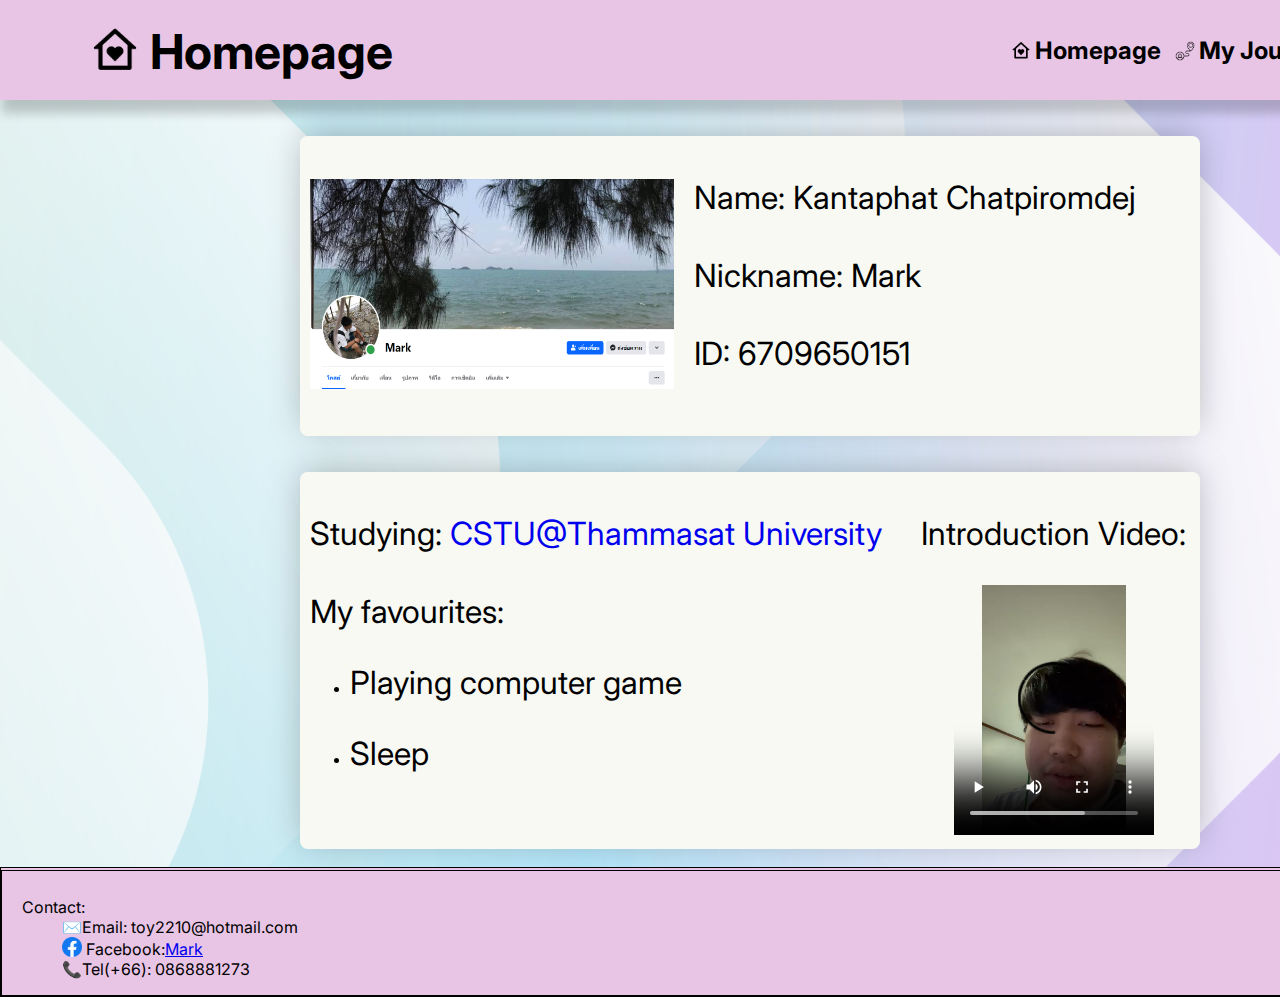
<file: index.html>
<!DOCTYPE html>
<html lang="en">
<head>
    <meta name="viewport" content="auto, initial-scale=1.0, maximum-scale=1.0, user-scalable=no">
    <title> Homepage </title>
    <link rel="stylesheet" href="mystyle.css"> <!--link css-->
</head>
<!--1. <footer></footer>
    2. <q>
    3. dl dd dt-->
<body id="hmp">
    <header class="headerbody">
        <div class="hmpgrect">
            <h1><img class="iconh1" src="resources/home-variant.png"> Homepage </h1>
        </div>
        <div id="centertopright">
            <nav class="navinline">
                <ul>
                    <li><img class="icon" src="resources/home-variant.png">  <a href="index.html"><b>Homepage</b></a></li>
                    <li><img class="icon" src="resources/journey.png">  <a href="myjourney.html"><b>My Journey</b></a></li>
                    <li><img class="icon" src="resources/future-technology.png">  <a href="myfuture.html"><b>My Future</b></a></li>
                </ul>
            </nav>
        </div>
    </header>
        
    <br><br>
    <div class="table1">
        <table class="tableindex">
            <tr>
                <td class="col1">
                    <img id="picfm" src="resources/mypic.png">
                </td>
                <td class="col2">
                    <p id="Normaltext">
                        Name: Kantaphat Chatpiromdej <br><br>
                        Nickname: Mark <br><br>
                        ID: 6709650151
                    </p>
                </td>
            </tr>
        </table>
    </div>
    <div>
        <br>
        <br>
    </div>
    <div class="table2">
        <table class="tableindex">
            <tr>
                <td class="col3">
                    <p id="Normaltext">
                        Studying: <a href="https://cs.sci.tu.ac.th/"> CSTU@Thammasat University </a>
                        <br><br>
                        My favourites:
                        <ul>
                            <li><p id="bp"> Playing computer game</p></li>
                            <li><p id="bp"> Sleep</p></li>
                        </ul>
                    </p>
                </td>
                <td class="center">
                    <p id="Normaltext">
                        Introduction Video:
                    </p>
                    <video id="vscr" controls>
                        <source src="resources/myvdo.mp4" type="video/mp4">
                    </video>
                </td>
            </tr>
        </table>
    </div>
    <br>
    <footer>
        <dl>
            <dt>Contact:</dt>
            <dd>✉️Email: toy2210@hotmail.com <br>
            <img src="resources/Facebook_Logo_(2019).png" alt="Icon" class="icon"> Facebook:<a href="https://www.facebook.com/profile.php?id=100013997658265">Mark </a> <br>
            📞Tel(+66): 0868881273 </dd>
        </dl>
    </footer>
        
</body>
</html>
</file>
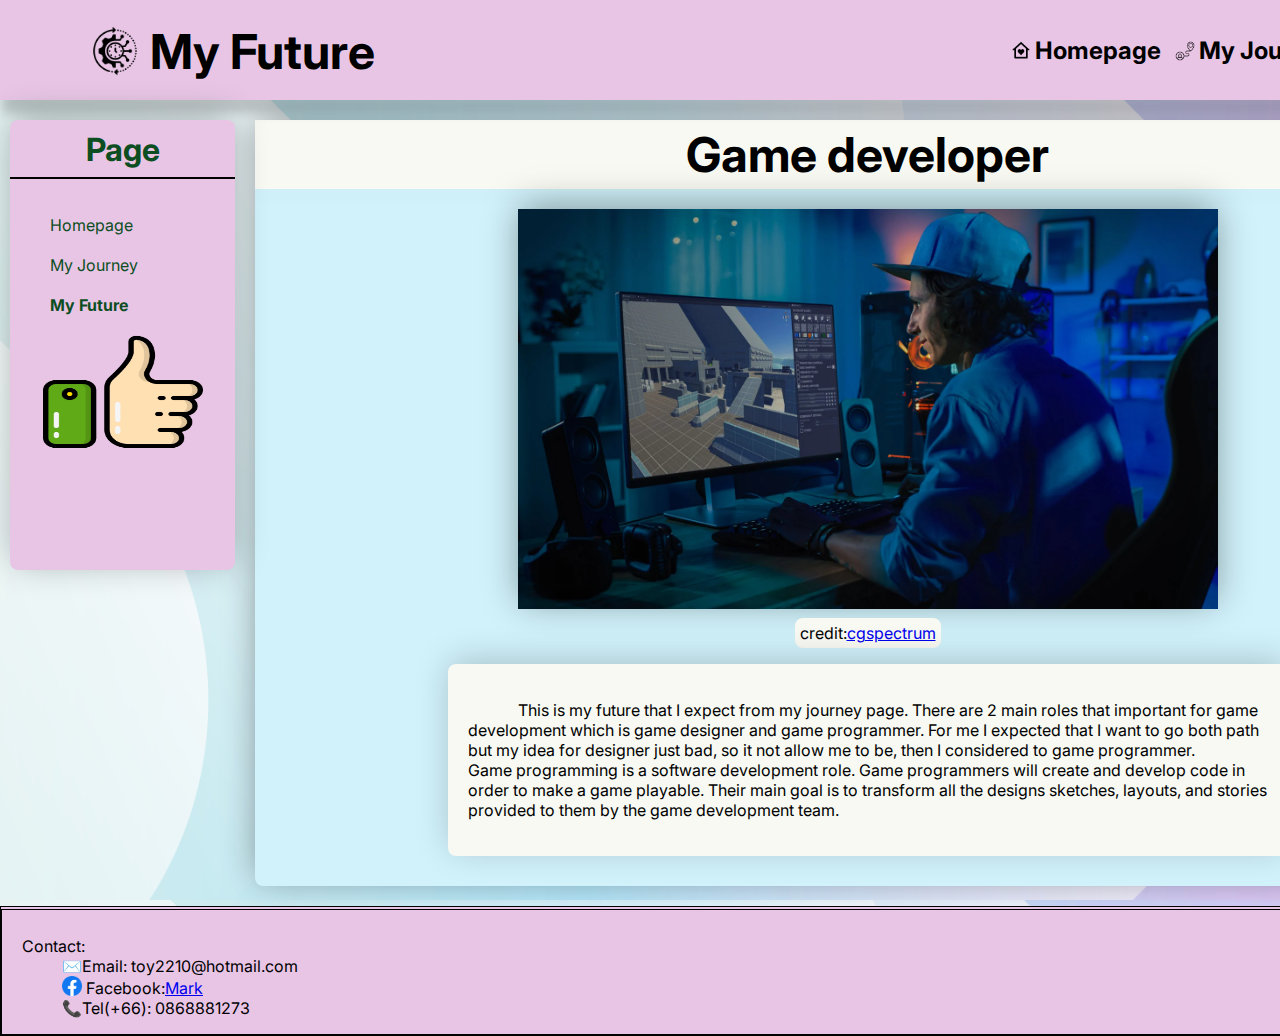
<file: myfuture.html>
<!DOCTYPE html>
<html lang="en">
<head>
    <meta charset="UTF-8">
    <meta name="viewport" content="width=device-width, initial-scale=1.0">
    <link rel="stylesheet" href="mystyle.css">
    <title>My future</title>
</head>
<body>
    <header class="headerbody">
        <div class="hmpgrect">
            <h1><img class="iconh1" src="resources/future-technology.png"> My Future </h1>
        </div>
        <div id="centertopright">
            <nav class="navinline">
                <ul>
                    <li><img class="icon" src="resources/home-variant.png">  <a href="index.html"><b>Homepage</b></a></li>
                    <li><img class="icon" src="resources/journey.png">  <a href="myjourney.html"><b>My Journey</b></a></li>
                    <li><img class="icon" src="resources/future-technology.png">  <a href="myfuture.html"><b>My Future</b></a></li>
                </ul>
            </nav>
        </div>
    </header>
    
    <div class="contentmy-container">
        <!--Sidebar-->
        <div class="navi">
            <span><b>Page</b></span>
            <hr color="black">
            <nav>
                <ul>
                    <li><a href="index.html">Homepage</a></li>
                    <li><a href="myjourney.html">My Journey</a></li>
                    <li><a href="myfuture.html"><strong>My Future</strong></a></li>
                </ul>
            </nav>
            <div class="like">
                <img src="resources/thumb-up.png">
            </div>
        </div>
        <!--End Sidebar, Start main content-->
        <main class="mainmy" style="background-color: rgb(209, 242, 251);">
            <div class="headContentmyf">
                <h2>Game developer</h2>
            </div>
            <div class="contentmyf-pict">
                <img id="myfpict" src="resources/game-dev.png"><br>
                <p>credit:<a href="https://www.cgspectrum.com/blog/difference-between-game-design-game-programming">cgspectrum</a></p>
            </div>
            <div class="description-contentmyf">
                <p>
                    This is my future that I expect from my journey page. There are 2 main roles that important for game development which is game designer and game programmer.
                    For me I expected that I want to go both path but my idea for designer just bad, so it not allow me to be, then I considered to game programmer.<br>
                    Game programming is a software development role. Game programmers will create and develop code in order to make a game playable. Their main goal is to transform all the designs sketches, layouts, and stories provided to them by the game development team.
                </p>
            </div>
        </main>
    </div>

    <footer class="footer">
        <dl>
            <dt>Contact:</dt>
            <dd>✉️Email: toy2210@hotmail.com <br>
            <img src="resources/Facebook_Logo_(2019).png" alt="Icon" class="icon"> Facebook:<a href="https://www.facebook.com/profile.php?id=100013997658265">Mark </a> <br>
            📞Tel(+66): 0868881273 </dd>
        </dl>
    </footer>
</body>
</html>
</file>
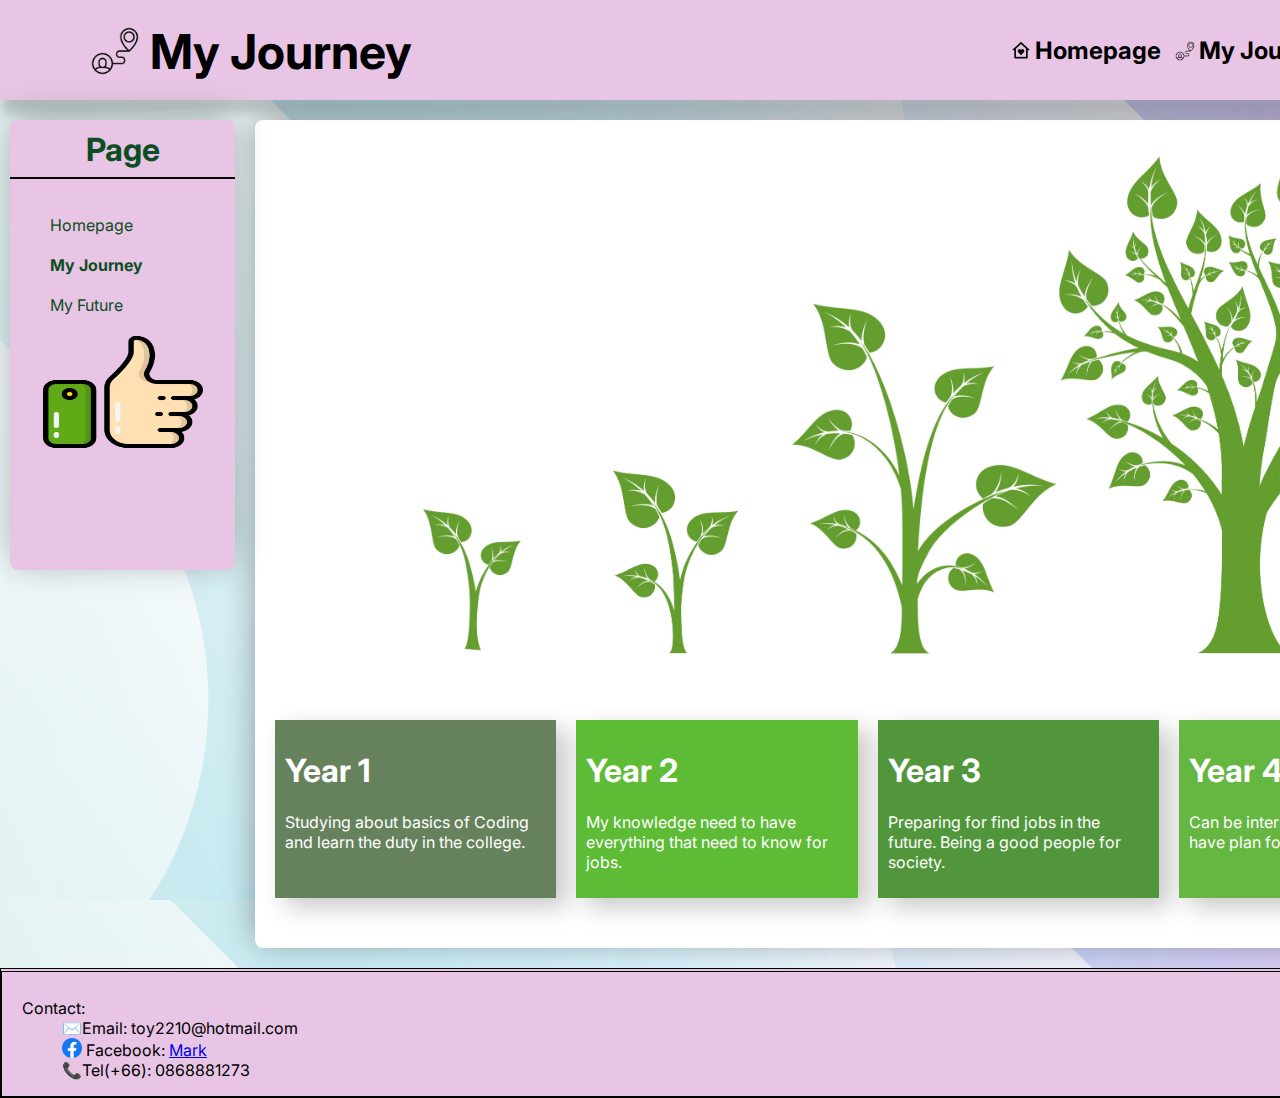
<file: myjourney.html>
<!DOCTYPE html>
<html lang="en">

<head>
    <meta charset="UTF-8">
    <meta name="viewport" content="width=device-width, initial-scale=1.0">
    <link rel="stylesheet" href="mystyle.css">
    <title>My journey</title>
</head>

<body>
    <header class="headerbody">
        <div class="hmpgrect">
            <h1><img class="iconh1" src="resources/journey.png"> My Journey </h1>
        </div>
        <div id="centertopright">
            <nav class="navinline">
                <ul>
                    <li><img class="icon" src="resources/home-variant.png"> <a href="index.html"><b>Homepage</b></a></li>
                    <li><img class="icon" src="resources/journey.png"> <a href="myjourney.html"><b>My Journey</b></a></li>
                    <li><img class="icon" src="resources/future-technology.png"> <a href="myfuture.html"><b>My
                                Future</b></a></li>
                </ul>
            </nav>
        </div>
    </header>

    <div class="contentmy-container">
        <!--Sidebar-->
        <div class="navi">
            <span><b>Page</b></span>
            <hr color="black">
            <nav>
                <ul>
                    <li><a href="index.html">Homepage</a></li>
                    <li><a href="myjourney.html"><strong>My Journey</strong></a></li>
                    <li><a href="myfuture.html">My Future</a></li>
                </ul>
            </nav>
            <div class="like">
                <img src="resources/thumb-up.png">
            </div>
        </div>
        <!--End Sidebar, Start Content-->
        <main class="mainmy" style="align-items: center; padding-top: 10px; padding-bottom: 30px;">
            <div class="bgmyj">

            </div>
            <table class=" treetable">
                <tr>
                    <td style="background-color: #66825d;">
                        <h1>Year 1</h1>
                        
                        <p>Studying about basics of Coding and  learn the duty in the college. </p>
                    </td>
                    <td style="background-color: #5ebb36;">
                        <h1>Year 2</h1>
                        <p>My knowledge need to have everything that need to know for jobs.</p>
                    </td>
                    <td style="background-color: #52963c;">
                        <h1>Year 3</h1>
                        <p>Preparing for find jobs in the future. Being a good people for society.</p>
                    </td>
                    <td style="background-color: #65B741;">
                        <h1>Year 4</h1>
                        <p>Can be intern in company and have plan for future already.</p>
                    </td>
                </tr>
                </table>
        </main>
    </div>
    <!--End Content, Footer-->
    <footer class="footer">
        <dl>
            <dt>Contact:</dt>
            <dd>✉️Email: toy2210@hotmail.com <br>
                <img src="resources/Facebook_Logo_(2019).png" alt="Icon" class="icon"> Facebook: <a
                    href="https://www.facebook.com/profile.php?id=100013997658265">Mark </a> <br>
                📞Tel(+66): 0868881273
            </dd>
        </dl>
    </footer>
</body>

</html>
</file>
<file: mystyle.css>
@import url('https://fonts.googleapis.com/css2?family=Inter:ital,opsz,wght@0,14..32,100..900;1,14..32,100..900&family=Jersey+10&family=Mitr:wght@200;300;400;500;600;700&family=Noto+Sans+JP:wght@100..900&family=Noto+Sans+Thai:wght@100..900&display=swap');
body{
    width: auto;
    min-width: 1500px;
    height: 100%;
    margin: 0;
    padding: 0;
    box-sizing: border-box;
    overflow: auto;
    display: flex;
    flex-direction: column; /* Stack children vertically */
    background-image: url('resources/bg.jpg');
    background-size: cover; /* Scales the image to cover the entire element */
    background-position: center; /* Centers the image */
}
#hmp{
    background-image: url('resources/bg.jpg');
}
html{
    height: 100%;
}
.headerbody{
    display: flex;
    justify-content: space-between;
    position: relative;
    margin-top: 0px;
    background-color: rgba(232, 197, 229);
    padding: 10px;
    box-shadow: 0px 15px 10px -2px rgba(0,0,0,0.2);
    align-items: center;
}
.hmpgrect h1{
    font-family:'Inter';
    color: #000000;
    text-align: left;
    padding-left: 30px;
    font-size: 300%;
}
.hmpgrect{
    position: relative;
    width: 50%;
    height: 50px;
    margin-top: -70px;
    padding: 50px;
}
#centertopright{
    position: relative;
    display: flex;
    justify-content: center;
    align-items: center;
    background: transparent;
    height: 40px;
}
footer{
    font-family:'Inter' ;
    background-color:#E8C5E5;
    color: rgb(0, 0, 0);
    border-left: 2px solid black;
    border-bottom: 2px solid black;
    border-right: 2px solid black;
    border-top: 4px double black;
    padding-left: 20px;
    padding-top: 10px;
    margin-top: auto;
}
.icon {
    margin-bottom: -2px;
    width: 20px; 
    height: 20px; 
}
.iconh1{
    margin-bottom: -7px;
    width: 50px; 
    height: 50px; 
}
#vscr{
    width: 200px;
    height: 250px;
}
#picfm{
    width: 364px;
    height: 210px;
}
.table1 {
    display: flex;
    text-align: left;
    width: 100%; ;
    justify-content: center;
    
}
.tableindex{
    width: 900px;
    height: 300px;
    border-collapse: collapse; /* Merge borders */
    box-shadow: 0px -5px 35px -3px rgba(0,0,0,0.26);
    border-radius: 8px;
}
td{
    padding: 10px;
    box-sizing: border-box;
    
}
.col1{
    width: 40%;
    background-color: #F7F9F2;
    border-top-left-radius: 8px;
    border-bottom-left-radius: 8px;
}
.col2{
    width: 60%;
    background-color: #F7F9F2;
    vertical-align: top;
    border-top-right-radius: 8px;
    border-bottom-right-radius: 8px;
}
.table2{
    display: flex;
    justify-content: center; /* Center horizontally */
    width: auto;
}
p#Normaltext{
    font-family: 'Inter';
    font-size: 200%;
}
p#Normaltext a{
    text-decoration: none;
}
p#bp{
    font-family: 'Inter';
    font-size: 200%;
}
.col3{
    background-color: #F7F9F2;
    vertical-align: top;
    border-radius: 8px 0px 0px 8px;
}
td.center{
    text-align: center;
    background-color: #F7F9F2;
    vertical-align: top;
    border-radius: 0px 8px 8px 0px;
}
/*navi*/

.like img{
    width: 160px;
    height: 120px;
}
.navi{
    background-color: #E8C5E5;
    height: 50vh;
    width: 15%;
    margin-top: 20px;
    margin-left: 10px;
    color: rgb(189, 16, 16);
    overflow: hidden;
    position: relative;
    text-align: center;
    padding-top: 10px;
    border-radius: 8px;
    box-sizing: border-box;
    float: left;
    clear: both;
    padding-bottom: 20px;
    box-shadow: 0px -5px 35px -3px rgba(0,0,0,0.3);
}
.navi span{
    font-family: 'Inter';
    font-size: 200%;
    color:#0c4e22;
}
/*nav*/
nav{
    text-align: center;
}
nav ul{
    list-style: none;
}
nav ul li{
    font-family: 'Inter';
    display: list-item;
    text-align: left;
    padding-top: 20px;
}
.navinline ul li{
    font-family: 'Inter';
    display: inline;
    text-align: center;
    padding: 5px;
}
nav ul li a{
    text-decoration: none;
    color: #0c4e22;
}
nav ul li a:hover{
    color: rgb(62, 5, 76);
}
nav ul li a:hover::before {
    content: ">>"; /* Adds the arrow after the content */
    color: inherit; /* Ensures the arrow takes the hovered color */
    margin-right: 12px;
}
.navinline ul li a{
    text-decoration: none;
    color: rgb(0, 0, 0);
    font-size: 150%;
}
.navinline ul li a:hover{
    color: rgb(96, 24, 150);
    box-shadow: 0px 4px 10px rgba(0, 0, 0, 0.3);
}
.navinline ul li a:hover::before{
    content:"";
    margin-right: 0px;
}
/*--------------------End Sidebar----------------------------------*/

.contentmy-container{
    display: flex;
}
/*---------------------Content-Myj---------------------*/
.mainmy{
    background-color: #ffffff;
    border-radius: 8px;
    margin: 20px;
    width: 800px;
    height: auto;
    float: right;
    flex-grow: 1;
    justify-content: center;
    box-shadow: 0px -5px 35px -3px rgba(0,0,0,0.4);
    display: flex;
    flex-direction: column;

}
.bgmyj{
    background-image: url('resources/tree_growth.jpg');
    background-size: cover;
    background-position: center;
    margin: 0px;
    width: 1100px;
    height: 550px;
    padding: 10px;
    display: flex;
    justify-content: center;
    text-align: center;
    margin-left: 120px;
}
.container{
    padding: 0;
}
/*------------------Table below tree-------------*/
.treetable{
    width: 100%;
    height: auto;
    border: transparent;
    border-spacing: 20px;
}
.treetable tr{
    border: transparent;
    
}
.treetable tr td{
    background-color: transparent;
    box-shadow: 11px 9px 23px 0px rgba(0,0,0,0.22);
    border: transparent;
    margin: 10px;
    text-align: left;
    flex-direction: column;
    width: 200px;
    font-family: 'Inter';
    color: #ffffff;
    vertical-align: top;
}
.treetable tr td h1{
    text-align: left;
    font-family: 'Inter';
}

/*--------------End-Content-for-My-journey-------------*/
.headContentmyf{
    background-color: #F7F9F2;
    margin:0;
    padding: 0;
    text-align: center;
    justify-content: center;
    box-shadow: 0px 15px 10px -2px rgba(0,0,0,0.01);
}
.headContentmyf h2{
    font-family: 'Inter';
    font-size: 300%;
    margin: 0;
    padding: 5px;
}

.contentmyf-pict{
    text-align: center;
    margin-top: 20px;
    background: radial-gradient(c);
    
}
.contentmyf-pict p{
    font-family: 'Inter';
    margin-top: 5px;
    background-color: #F7F9F2;
    border-radius: 8px;
    padding: 5px;
    display: inline-block;
    margin: 15 auto;
}
#myfpict{
    width: 700px;
    height: 400px;
    box-shadow: 0px -5px 35px -3px rgba(0,0,0,0.4);
}
.description-contentmyf{
    background-color: #F7F9F2;
    width: 800px;
    border-radius: 8px;
    padding: 20px;
    margin: 0 auto;
    margin-bottom: 30px;
    box-shadow: 0px -5px 35px -3px rgba(0,0,0,0.22);
}
.description-contentmyf p{
    text-indent: 50px;
    font-family: 'Inter';
}
</file>
